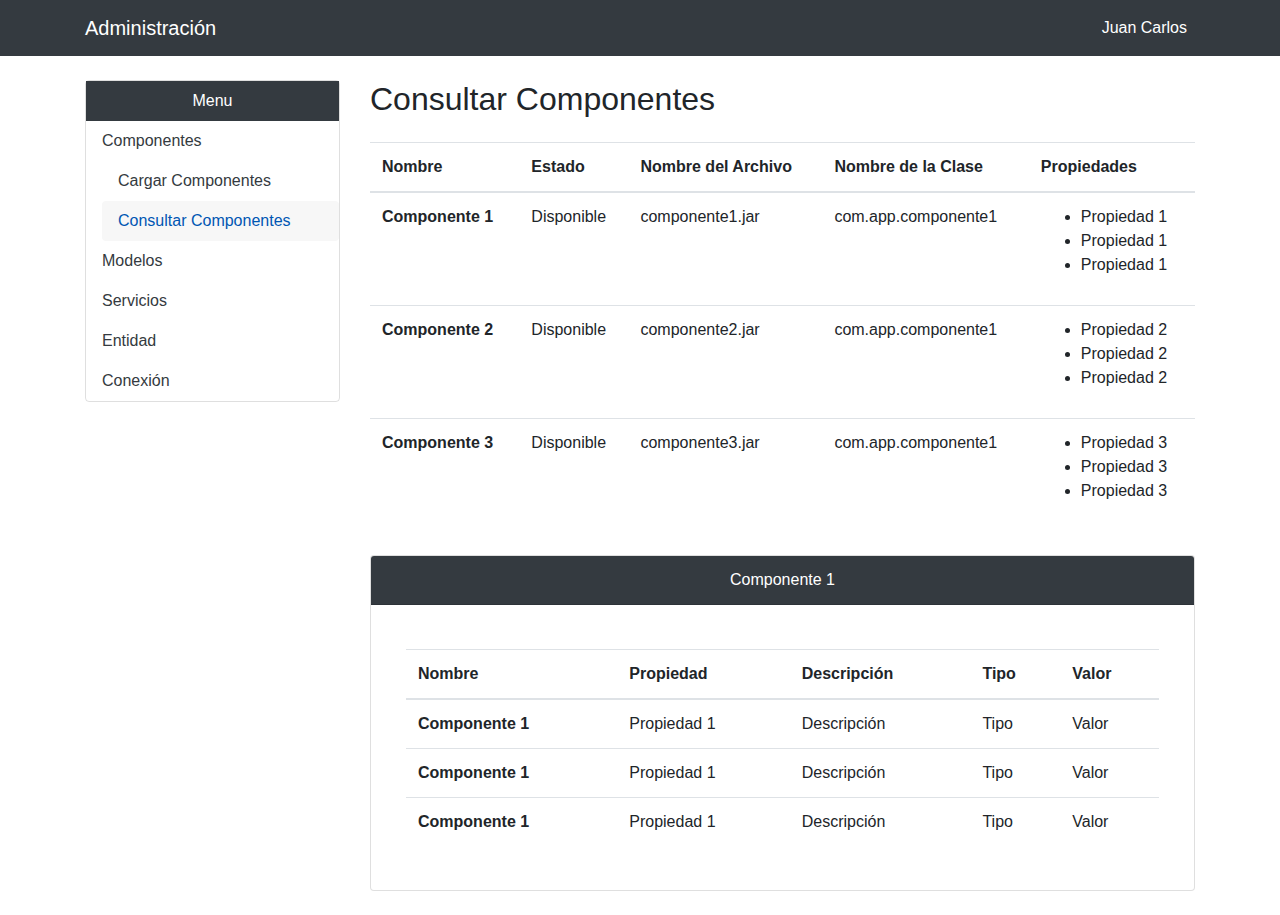
<file: ConsultarComponentes.html>
<!DOCTYPE html>
<html lang="es">

  <head>

    <meta charset="utf-8">
    <meta name="viewport" content="width=device-width, initial-scale=1, shrink-to-fit=no">
    <meta name="description" content="">
    <meta name="author" content="">

    <title>Plataforma de Administración</title>

    <!-- Bootstrap core CSS -->
    <link href="vendor/bootstrap/css/bootstrap.min.css" rel="stylesheet">

    <!-- Custom styles for this template -->
    <link href="css/shop-item.css" rel="stylesheet">

  </head>

  <body>

    <!-- Navigation -->
    <nav class="navbar navbar-expand-lg navbar-dark bg-dark fixed-top">
      <div class="container">
        <a class="navbar-brand" href="#">Administración</a>
        <button class="navbar-toggler" type="button" data-toggle="collapse" data-target="#navbarResponsive" aria-controls="navbarResponsive" aria-expanded="false" aria-label="Toggle navigation">
          <span class="navbar-toggler-icon"></span>
        </button>
        <div class="collapse navbar-collapse" id="navbarResponsive">
          <ul class="navbar-nav ml-auto">
            <li class="nav-item ">
              <a class="nav-link" href="#"  style="color: #fff;">Juan Carlos
                <span class="sr-only">(current)</span>
              </a>
            </li>
          </ul>
        </div>
      </div>
    </nav>

    <!-- Page Content -->
    <div class="container">

      <div class="row ">

        <div class="col-lg-3  my-4">
          <ul id="accordion1" class="nav nav-pills flex-column">
            <li class="nav-item menu">
              <a class="nav-link" >Menu</a>
            </li>
            <li class="nav-item">
              <a class="nav-link" data-toggle="collapse" href="#item-1" data-parent="#accordion1">Componentes </a>
              <div id="item-1" class="collapse show">
                <ul class="nav flex-column ml-3">
                  <li class="nav-item ">
                    <a class="nav-link " href="CargaComponente.html">Cargar Componentes</a>
                  </li>
                  <li class="nav-item ">
                    <a class="nav-link active" href="ConsultarComponentes.html">Consultar Componentes</a>
                  </li>

                </ul>
              </div>
            </li>
            <li class="nav-item">
              <a class="nav-link" data-toggle="collapse" href="#item-2" data-parent="#accordion1">Modelos </a>
              <div id="item-2" class="collapse ">
                <ul class="nav flex-column ml-3">
                  <li class="nav-item ">
                    <a class="nav-link " href="CargaModelado.html">Cargar Modelos</a>
                  </li>
                </ul>
              </div>
            </li>
            <li class="nav-item">
              <a class="nav-link" data-toggle="collapse" href="#item-3" data-parent="#accordion1">Servicios </a>
              <div id="item-3" class="collapse ">
                <ul class="nav flex-column ml-3">
                  <li class="nav-item ">
                    <a class="nav-link " href="RegistrarServicio.html">Registrar Servicios </a>
                  </li>
                  <li class="nav-item ">
                    <a class="nav-link " href="ConsultarServicio.html">Consultar Servicios </a>
                  </li>
                </ul>
              </div>
            </li>
            <li class="nav-item">
              <a class="nav-link" data-toggle="collapse" href="#item-4" data-parent="#accordion1">Entidad </a>
              <div id="item-4" class="collapse ">
                <ul class="nav flex-column ml-3">
                  <li class="nav-item ">
                    <a class="nav-link " href="CargaEntidad.html">Agregar Entidad </a>
                  </li>
                  <li class="nav-item ">
                    <a class="nav-link " href="EditarEntidad.html">Editar Entidad </a>
                  </li>
                </ul>
              </div>
            </li>
            <li class="nav-item">
              <a class="nav-link" data-toggle="collapse" href="#item-5" data-parent="#accordion1">Conexión </a>
              <div id="item-5" class="collapse ">
                <ul class="nav flex-column ml-3">
                  <li class="nav-item ">
                    <a class="nav-link " href="CargaConexion.html">Cargar Modelos</a>
                  </li>
                </ul>
              </div>
            </li>
          </ul>
        </div>

        <!-- /.col-lg-3 -->

        <div class="col-lg-9">
          <h2 class="my-4">Consultar Componentes</h2>
          <table class="table my-4">
            <thead>
            <tr>
              <th scope="col">Nombre</th>
              <th scope="col">Estado</th>
              <th scope="col">Nombre del Archivo</th>
              <th scope="col">Nombre de la Clase</th>
              <th scope="col">Propiedades</th>
            </tr>
            </thead>
            <tbody>
            <tr>
              <th scope="row">Componente 1</th>
              <td>Disponible</td>
              <td>componente1.jar</td>
              <td>com.app.componente1</td>
              <td><ul>
                <li>Propiedad 1</li>
                <li>Propiedad 1</li>
                <li>Propiedad 1</li>
              </ul></td>
            </tr>
            <tr>
              <th scope="row">Componente 2</th>
              <td>Disponible</td>
              <td>componente2.jar</td>
              <td>com.app.componente1</td>
              <td><ul>
                <li>Propiedad 2</li>
                <li>Propiedad 2</li>
                <li>Propiedad 2</li>
              </ul></td>
            </tr>
            <tr>
              <th scope="row">Componente 3</th>
              <td>Disponible</td>
              <td>componente3.jar</td>
              <td>com.app.componente1</td>
              <td><ul>
                <li>Propiedad 3</li>
                <li>Propiedad 3</li>
                <li>Propiedad 3</li>
              </ul></td>
            </tr>

            </tbody>
          </table>


          <div class="card card-outline-secondary my-4">
            <div class="card-header">
              Componente 1
            </div>
            <div class="card-body">
              <div class="col-lg-12">

                <table class="table my-4">
                  <thead>
                  <tr>
                    <th scope="col">Nombre</th>
                    <th scope="col">Propiedad</th>
                    <th scope="col">Descripción</th>
                    <th scope="col">Tipo</th>
                    <th scope="col">Valor</th>
                  </tr>
                  </thead>
                  <tbody>
                  <tr>
                    <th scope="row">Componente 1</th>
                    <td>Propiedad 1</td>
                    <td>Descripción</td>
                    <td>Tipo </td>
                    <td>Valor </td>
                  </tr>
                  <tr>
                    <th scope="row">Componente 1</th>
                    <td>Propiedad 1</td>
                    <td>Descripción</td>
                    <td>Tipo </td>
                    <td>Valor </td>
                  </tr>
                  <tr>
                    <th scope="row">Componente 1</th>
                    <td>Propiedad 1</td>
                    <td>Descripción</td>
                    <td>Tipo </td>
                    <td>Valor </td>
                  </tr>


                  </tbody>
                </table>
            </div>
          </div>






        </div>
        <!-- /.col-lg-9 -->

      </div>


    </div>
    <!-- /.container -->

    <!-- Footer -->


    <!-- Bootstrap core JavaScript -->
    <script src="vendor/jquery/jquery.min.js"></script>
    <script src="vendor/bootstrap/js/bootstrap.bundle.min.js"></script>

  </body>

</html>
</file>
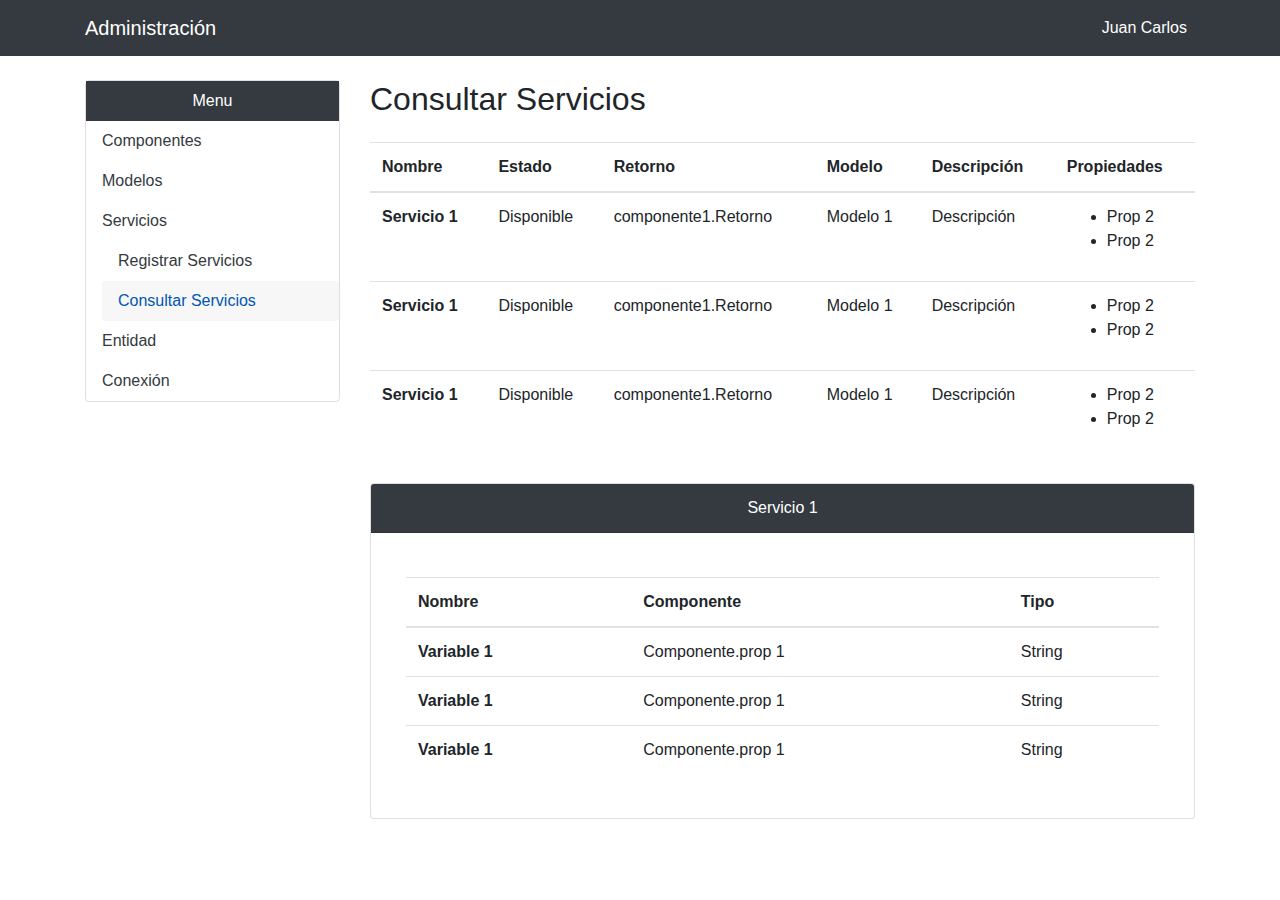
<file: ConsultarServicio.html>
<!DOCTYPE html>
<html lang="es">

  <head>

    <meta charset="utf-8">
    <meta name="viewport" content="width=device-width, initial-scale=1, shrink-to-fit=no">
    <meta name="description" content="">
    <meta name="author" content="">

    <title>Plataforma de Administración</title>

    <!-- Bootstrap core CSS -->
    <link href="vendor/bootstrap/css/bootstrap.min.css" rel="stylesheet">

    <!-- Custom styles for this template -->
    <link href="css/shop-item.css" rel="stylesheet">

  </head>

  <body>

    <!-- Navigation -->
    <nav class="navbar navbar-expand-lg navbar-dark bg-dark fixed-top">
      <div class="container">
        <a class="navbar-brand" href="#">Administración</a>
        <button class="navbar-toggler" type="button" data-toggle="collapse" data-target="#navbarResponsive" aria-controls="navbarResponsive" aria-expanded="false" aria-label="Toggle navigation">
          <span class="navbar-toggler-icon"></span>
        </button>
        <div class="collapse navbar-collapse" id="navbarResponsive">
          <ul class="navbar-nav ml-auto">
            <li class="nav-item ">
              <a class="nav-link" href="#"  style="color: #fff;">Juan Carlos
                <span class="sr-only">(current)</span>
              </a>
            </li>
          </ul>
        </div>
      </div>
    </nav>

    <!-- Page Content -->
    <div class="container">

      <div class="row ">

        <div class="col-lg-3  my-4">
          <ul id="accordion1" class="nav nav-pills flex-column">
            <li class="nav-item menu">
              <a class="nav-link" >Menu</a>
            </li>
            <li class="nav-item">
              <a class="nav-link" data-toggle="collapse" href="#item-1" data-parent="#accordion1">Componentes </a>
              <div id="item-1" class="collapse ">
                <ul class="nav flex-column ml-3">
                  <li class="nav-item ">
                    <a class="nav-link " href="CargaComponente.html">Cargar Componentes</a>
                  </li>
                  <li class="nav-item ">
                    <a class="nav-link " href="ConsultarComponentes.html">Consultar Componentes</a>
                  </li>

                </ul>
              </div>
            </li>
            <li class="nav-item">
              <a class="nav-link" data-toggle="collapse" href="#item-2" data-parent="#accordion1">Modelos </a>
              <div id="item-2" class="collapse ">
                <ul class="nav flex-column ml-3">
                  <li class="nav-item ">
                    <a class="nav-link " href="CargaModelado.html">Cargar Modelos</a>
                  </li>
                </ul>
              </div>
            </li>
            <li class="nav-item">
              <a class="nav-link" data-toggle="collapse" href="#item-3" data-parent="#accordion1">Servicios </a>
              <div id="item-3" class="collapse show">
                <ul class="nav flex-column ml-3">
                  <li class="nav-item ">
                    <a class="nav-link " href="RegistrarServicio.html">Registrar Servicios </a>
                  </li>
                  <li class="nav-item ">
                    <a class="nav-link active" href="ConsultarServicio.html">Consultar Servicios </a>
                  </li>
                </ul>
              </div>
            </li>
            <li class="nav-item">
              <a class="nav-link" data-toggle="collapse" href="#item-4" data-parent="#accordion1">Entidad </a>
              <div id="item-4" class="collapse ">
                <ul class="nav flex-column ml-3">
                  <li class="nav-item ">
                    <a class="nav-link " href="CargaEntidad.html">Agregar Entidad </a>
                  </li>
                  <li class="nav-item ">
                    <a class="nav-link " href="EditarEntidad.html">Editar Entidad </a>
                  </li>
                </ul>
              </div>
            </li>
            <li class="nav-item">
              <a class="nav-link" data-toggle="collapse" href="#item-5" data-parent="#accordion1">Conexión </a>
              <div id="item-5" class="collapse ">
                <ul class="nav flex-column ml-3">
                  <li class="nav-item ">
                    <a class="nav-link " href="CargaConexion.html">Cargar Modelos</a>
                  </li>
                </ul>
              </div>
            </li>
          </ul>
        </div>

        <!-- /.col-lg-3 -->

        <div class="col-lg-9">
          <h2 class="my-4">Consultar Servicios</h2>
          <table class="table my-4">
            <thead>
            <tr>
              <th scope="col">Nombre</th>
              <th scope="col">Estado</th>
              <th scope="col">Retorno</th>
              <th scope="col">Modelo</th>
              <th scope="col">Descripción</th>
              <th scope="col">Propiedades</th>
            </tr>
            </thead>
            <tbody>
            <tr>
              <th scope="row">Servicio 1</th>
              <td>Disponible</td>
              <td>componente1.Retorno</td>
              <td>Modelo 1</td>
              <td>Descripción</td>
              <td><ul>
                <li>Prop 2</li>
                <li>Prop 2</li>
              </ul></td>
            </tr>
            <tr>
              <th scope="row">Servicio 1</th>
              <td>Disponible</td>
              <td>componente1.Retorno</td>
              <td>Modelo 1</td>
              <td>Descripción</td>
              <td><ul>
                <li>Prop 2</li>
                <li>Prop 2</li>
              </ul></td>
            </tr>
            <tr>
              <th scope="row">Servicio 1</th>
              <td>Disponible</td>
              <td>componente1.Retorno</td>
              <td>Modelo 1</td>
              <td>Descripción</td>
              <td><ul>
                <li>Prop 2</li>
                <li>Prop 2</li>
              </ul></td>
            </tr>


            </tbody>
          </table>


          <div class="card card-outline-secondary my-4">
            <div class="card-header">
              Servicio 1
            </div>
            <div class="card-body">
              <div class="col-lg-12">

                <table class="table my-4">
                  <thead>
                  <tr>
                    <th scope="col">Nombre</th>
                    <th scope="col">Componente</th>
                    <th scope="col">Tipo</th>
                  </tr>
                  </thead>
                  <tbody>
                  <tr>
                    <th scope="row">Variable 1</th>
                    <td>Componente.prop 1</td>
                    <td>String</td>
                  </tr>
                  <tr>
                    <th scope="row">Variable 1</th>
                    <td>Componente.prop 1</td>
                    <td>String</td>
                  </tr>
                  <tr>
                    <th scope="row">Variable 1</th>
                    <td>Componente.prop 1</td>
                    <td>String</td>
                  </tr>



                  </tbody>
                </table>
            </div>
          </div>






        </div>
        <!-- /.col-lg-9 -->

      </div>


    </div>
    <!-- /.container -->

    <!-- Footer -->


    <!-- Bootstrap core JavaScript -->
    <script src="vendor/jquery/jquery.min.js"></script>
    <script src="vendor/bootstrap/js/bootstrap.bundle.min.js"></script>

  </body>

</html>
</file>
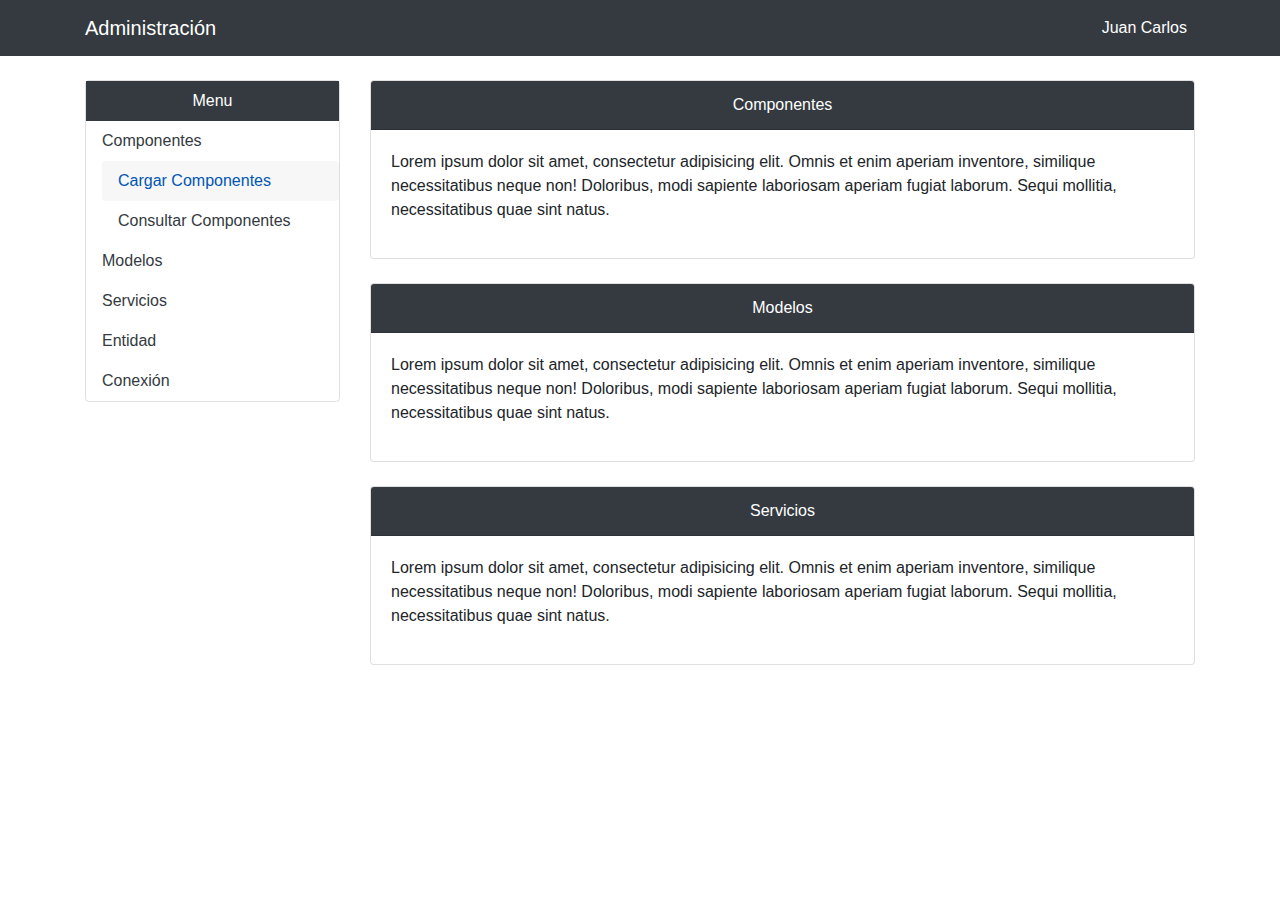
<file: InicioUsuario.html>
<!DOCTYPE html>
<html lang="es">

  <head>

    <meta charset="utf-8">
    <meta name="viewport" content="width=device-width, initial-scale=1, shrink-to-fit=no">
    <meta name="description" content="">
    <meta name="author" content="">

    <title>Plataforma de Administración</title>

    <!-- Bootstrap core CSS -->
    <link href="vendor/bootstrap/css/bootstrap.min.css" rel="stylesheet">

    <!-- Custom styles for this template -->
    <link href="css/shop-item.css" rel="stylesheet">

  </head>

  <body>

    <!-- Navigation -->
    <nav class="navbar navbar-expand-lg navbar-dark bg-dark fixed-top">
      <div class="container">
        <a class="navbar-brand" href="#">Administración</a>
        <button class="navbar-toggler" type="button" data-toggle="collapse" data-target="#navbarResponsive" aria-controls="navbarResponsive" aria-expanded="false" aria-label="Toggle navigation">
          <span class="navbar-toggler-icon"></span>
        </button>
        <div class="collapse navbar-collapse" id="navbarResponsive">
          <ul class="navbar-nav ml-auto">
            <li class="nav-item ">
              <a class="nav-link" href="#"  style="color: #fff;"> Juan Carlos
                <span class="sr-only">(current)</span>
              </a>
            </li>
          </ul>
        </div>
      </div>
    </nav>

    <!-- Page Content -->
    <div class="container">

      <div class="row ">

        <div class="col-lg-3  my-4">
          <ul id="accordion1" class="nav nav-pills flex-column">
            <li class="nav-item menu">
              <a class="nav-link" >Menu</a>
            </li>
            <li class="nav-item">
              <a class="nav-link" data-toggle="collapse" href="#item-1" data-parent="#accordion1">Componentes </a>
              <div id="item-1" class="collapse show">
                <ul class="nav flex-column ml-3">
                  <li class="nav-item ">
                    <a class="nav-link active" href="CargaComponente.html">Cargar Componentes</a>
                  </li>
                  <li class="nav-item ">
                    <a class="nav-link " href="ConsultarComponentes.html">Consultar Componentes</a>
                  </li>

                </ul>
              </div>
            </li>
            <li class="nav-item">
              <a class="nav-link" data-toggle="collapse" href="#item-2" data-parent="#accordion1">Modelos </a>
              <div id="item-2" class="collapse ">
                <ul class="nav flex-column ml-3">
                  <li class="nav-item ">
                    <a class="nav-link " href="CargaModelado.html">Cargar Modelos</a>
                  </li>
                </ul>
              </div>
            </li>
            <li class="nav-item">
              <a class="nav-link" data-toggle="collapse" href="#item-3" data-parent="#accordion1">Servicios </a>
              <div id="item-3" class="collapse ">
                <ul class="nav flex-column ml-3">
                  <li class="nav-item ">
                    <a class="nav-link " href="RegistrarServicio.html">Registrar Servicios </a>
                  </li>
                  <li class="nav-item ">
                    <a class="nav-link " href="ConsultarServicio.html">Consultar Servicios </a>
                  </li>
                </ul>
              </div>
            </li>
            <li class="nav-item">
              <a class="nav-link" data-toggle="collapse" href="#item-4" data-parent="#accordion1">Entidad </a>
              <div id="item-4" class="collapse ">
                <ul class="nav flex-column ml-3">
                  <li class="nav-item ">
                    <a class="nav-link " href="CargaEntidad.html">Agregar Entidad </a>
                  </li>
                  <li class="nav-item ">
                    <a class="nav-link " href="EditarEntidad.html">Editar Entidad </a>
                  </li>
                </ul>
              </div>
            </li>
            <li class="nav-item">
              <a class="nav-link" data-toggle="collapse" href="#item-5" data-parent="#accordion1">Conexión </a>
              <div id="item-5" class="collapse ">
                <ul class="nav flex-column ml-3">
                  <li class="nav-item ">
                    <a class="nav-link " href="CargaConexion.html">Cargar Modelos</a>
                  </li>
                </ul>
              </div>
            </li>
          </ul>
        </div>

        <!-- /.col-lg-3 -->

        <div class="col-lg-9">



          <div class="card card-outline-secondary my-4">
            <div class="card-header">
              Componentes
            </div>
            <div class="card-body">
              <p>Lorem ipsum dolor sit amet, consectetur adipisicing elit. Omnis et enim aperiam inventore, similique necessitatibus neque non! Doloribus, modi sapiente laboriosam aperiam fugiat laborum. Sequi mollitia, necessitatibus quae sint natus.</p>
            </div>
          </div>

          <div class="card card-outline-secondary my-4">
            <div class="card-header">
              Modelos
            </div>
            <div class="card-body">
              <p>Lorem ipsum dolor sit amet, consectetur adipisicing elit. Omnis et enim aperiam inventore, similique necessitatibus neque non! Doloribus, modi sapiente laboriosam aperiam fugiat laborum. Sequi mollitia, necessitatibus quae sint natus.</p>
            </div>
          </div>

          <div class="card card-outline-secondary my-4">
            <div class="card-header">
              Servicios
            </div>
            <div class="card-body">
              <p>Lorem ipsum dolor sit amet, consectetur adipisicing elit. Omnis et enim aperiam inventore, similique necessitatibus neque non! Doloribus, modi sapiente laboriosam aperiam fugiat laborum. Sequi mollitia, necessitatibus quae sint natus.</p>
            </div>
          </div>


        </div>
        <!-- /.col-lg-9 -->

      </div>


    </div>
    <!-- /.container -->

    <!-- Footer -->


    <!-- Bootstrap core JavaScript -->
    <script src="vendor/jquery/jquery.min.js"></script>
    <script src="vendor/bootstrap/js/bootstrap.bundle.min.js"></script>

  </body>

</html>
</file>
<file: css/shop-item.css>
/*!
 * Start Bootstrap - Shop Item (https://startbootstrap.com/template-overviews/shop-item)
 * Copyright 2013-2017 Start Bootstrap
 * Licensed under MIT (https://github.com/BlackrockDigital/startbootstrap-shop-item/blob/master/LICENSE)
 */

body {
  padding-top: 54px;
}

@media (min-width: 992px) {
  body {
    padding-top: 56px;
  }
}


a{
  color: #343A40;
}

.active{
  background: #F7F7F7!important;
  color: #0056b3!important;
  //border: 1px solid #343A40;
}
.active a{

}

#accordion1{
  border-radius: 4px;
  border:1px solid rgba(0,0,0,.125);
}

.menu,.card-header{
  background: #343A40!important;
  color: #fff;
  text-align: center;
}
</file>
